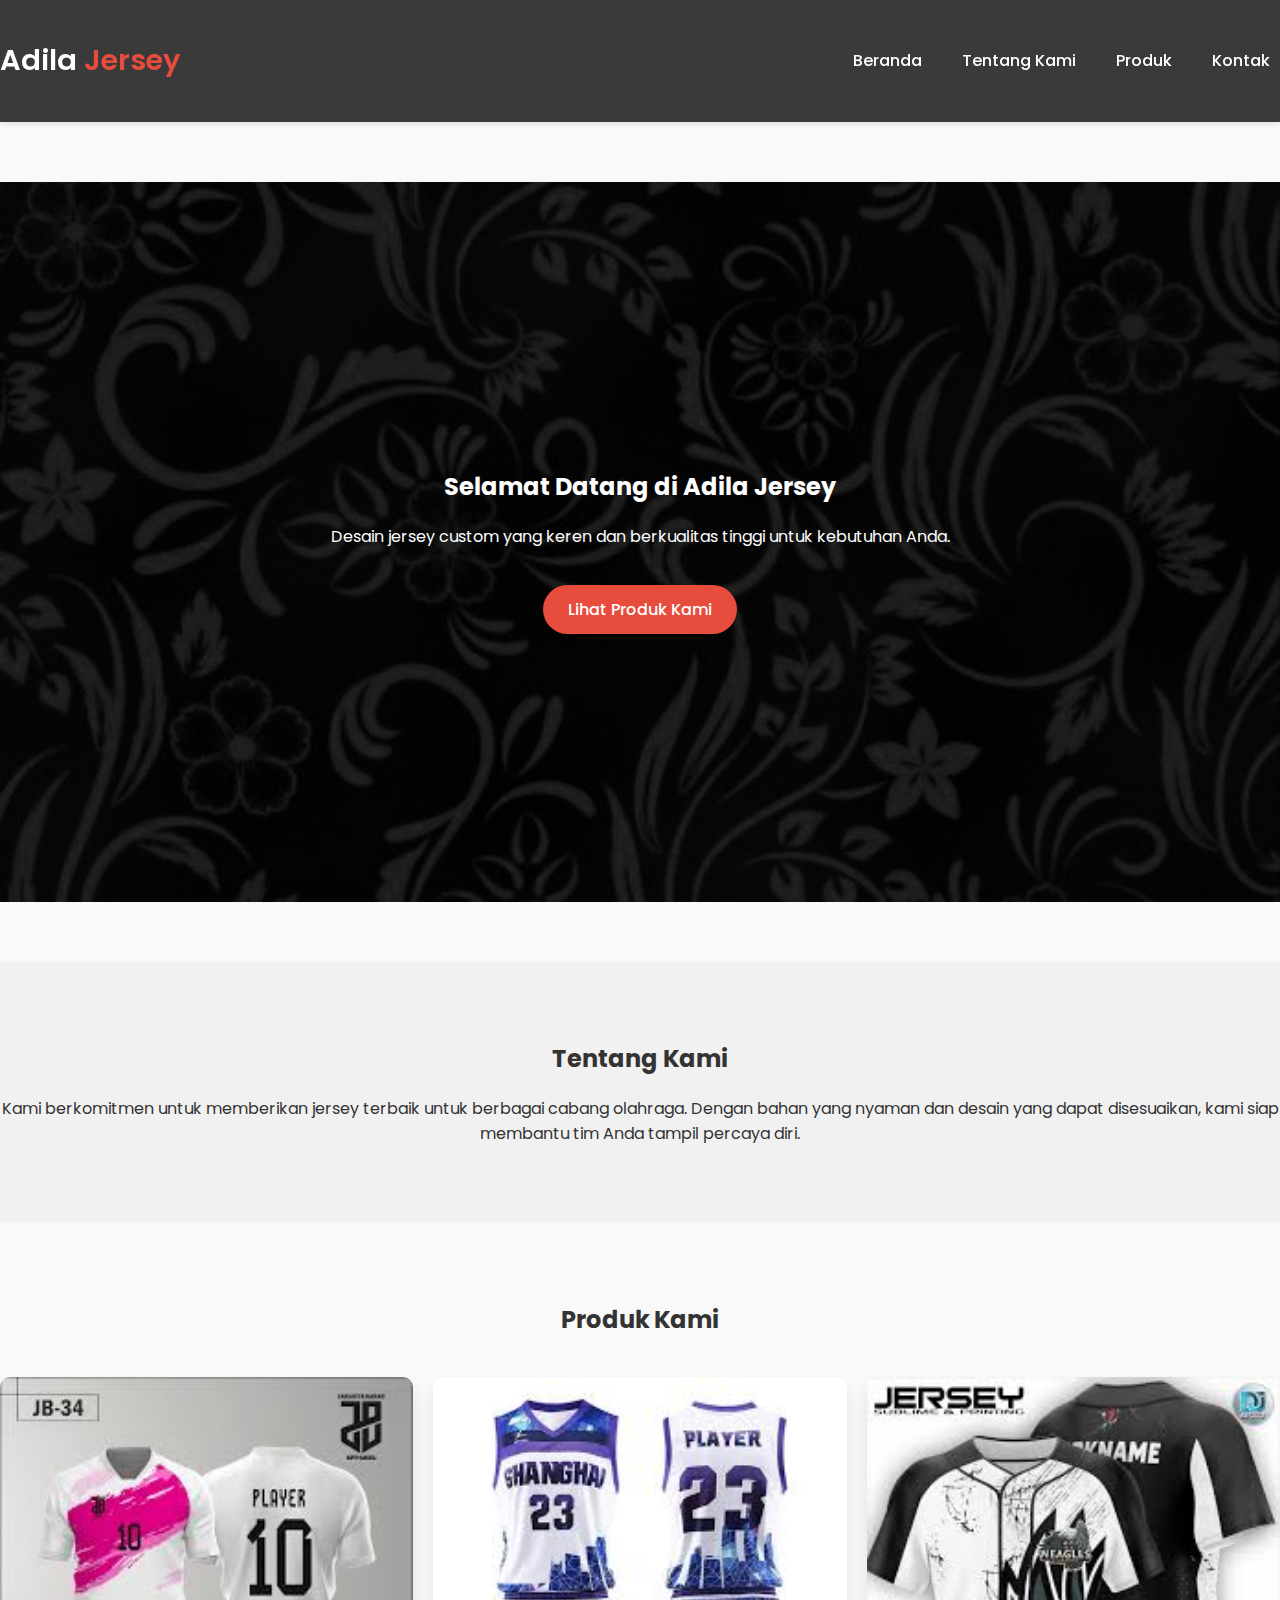
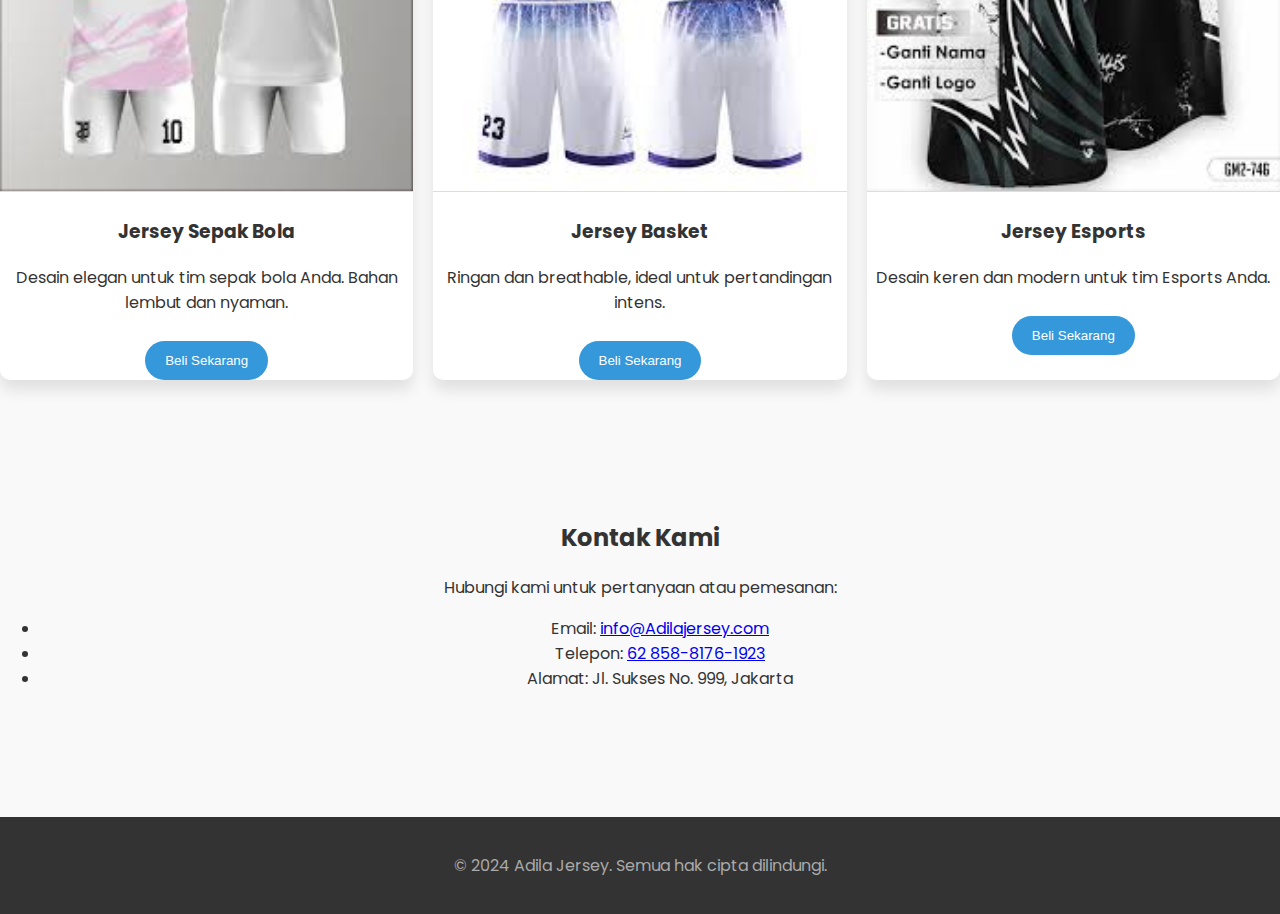
<file: index.html>
<!DOCTYPE html>
<html lang="id">
<head>
    <meta charset="UTF-8">
    <meta name="viewport" content="width=device-width, initial-scale=1.0">
    <title>UMKM Jersey</title>
    <link rel="stylesheet" href="style.css">
    <link href="https://fonts.googleapis.com/css2?family=Poppins:wght@300;400;600&display=swap" rel="stylesheet">
</head>
<body>
    <header>
        <div class="container">
            <h1 class="logo">Adila <span>Jersey</span></h1>
            <nav>
                <ul>
                    <li><a href="#home">Beranda</a></li>
                    <li><a href="#about">Tentang Kami</a></li>
                    <li><a href="#products">Produk</a></li>
                    <li><a href="#contact">Kontak</a></li>
                </ul>
            </nav>
        </div>
    </header>

    <section id="home">
        <div class="hero">
            <div class="hero-content">
                <h2>Selamat Datang di Adila Jersey</h2>
                <p>Desain jersey custom yang keren dan berkualitas tinggi untuk kebutuhan Anda.</p>
                <a href="#products" class="cta-button">Lihat Produk Kami</a>
            </div>
        </div>
    </section>

    <section id="about">
        <div class="container">
            <h2>Tentang Kami</h2>
            <div class="about-content">
                <p>Kami berkomitmen untuk memberikan jersey terbaik untuk berbagai cabang olahraga. Dengan bahan yang nyaman dan desain yang dapat disesuaikan, kami siap membantu tim Anda tampil percaya diri.</p>
            </div>
        </div>
    </section>

    <section id="products">
        <div class="container">
            <h2>Produk Kami</h2>
            <div class="product-list">
                <div class="product-item">
                    <img src="bola.jpg" alt="Jersey Sepak Bola">
                    <h3>Jersey Sepak Bola</h3>
                    <p>Desain elegan untuk tim sepak bola Anda. Bahan lembut dan nyaman.</p>
                    <button type="button" onclick="window.location.href='login.html';">Beli Sekarang</button>
                </div>
                <div class="product-item">
                    <img src="basket.jpg" alt="Jersey Basket">
                    <h3>Jersey Basket</h3>
                    <p>Ringan dan breathable, ideal untuk pertandingan intens.</p>
                    <button type="button" onclick="window.location.href='login.html';">Beli Sekarang</button>
                </div>
                <div class="product-item">
                    <img src="esport1.jpg" alt="Jersey Esports">
                    <h3>Jersey Esports</h3>
                    <p>Desain keren dan modern untuk tim Esports Anda.</p>
                    <button type="button" onclick="window.location.href='login.html';">Beli Sekarang</button>
                </div>
            </div>
        </div>
    </section>

    <section id="contact">
        <div class="container">
            <h2>Kontak Kami</h2>
            <p>Hubungi kami untuk pertanyaan atau pemesanan:</p>
            <ul>
                <li>Email: <a href="mailto:info@Adilajersey.com">info@Adilajersey.com</a></li>
                <li>Telepon: <a href="62 858-8176-1923">62 858-8176-1923</a></li>
                <li>Alamat: Jl. Sukses No. 999, Jakarta</li>
            </ul>
        </div>
    </section>

    <footer>
        <div class="container">
            <p>&copy; 2024 Adila Jersey. Semua hak cipta dilindungi.</p>
        </div>
    </footer>
</body>
</html>
</file>
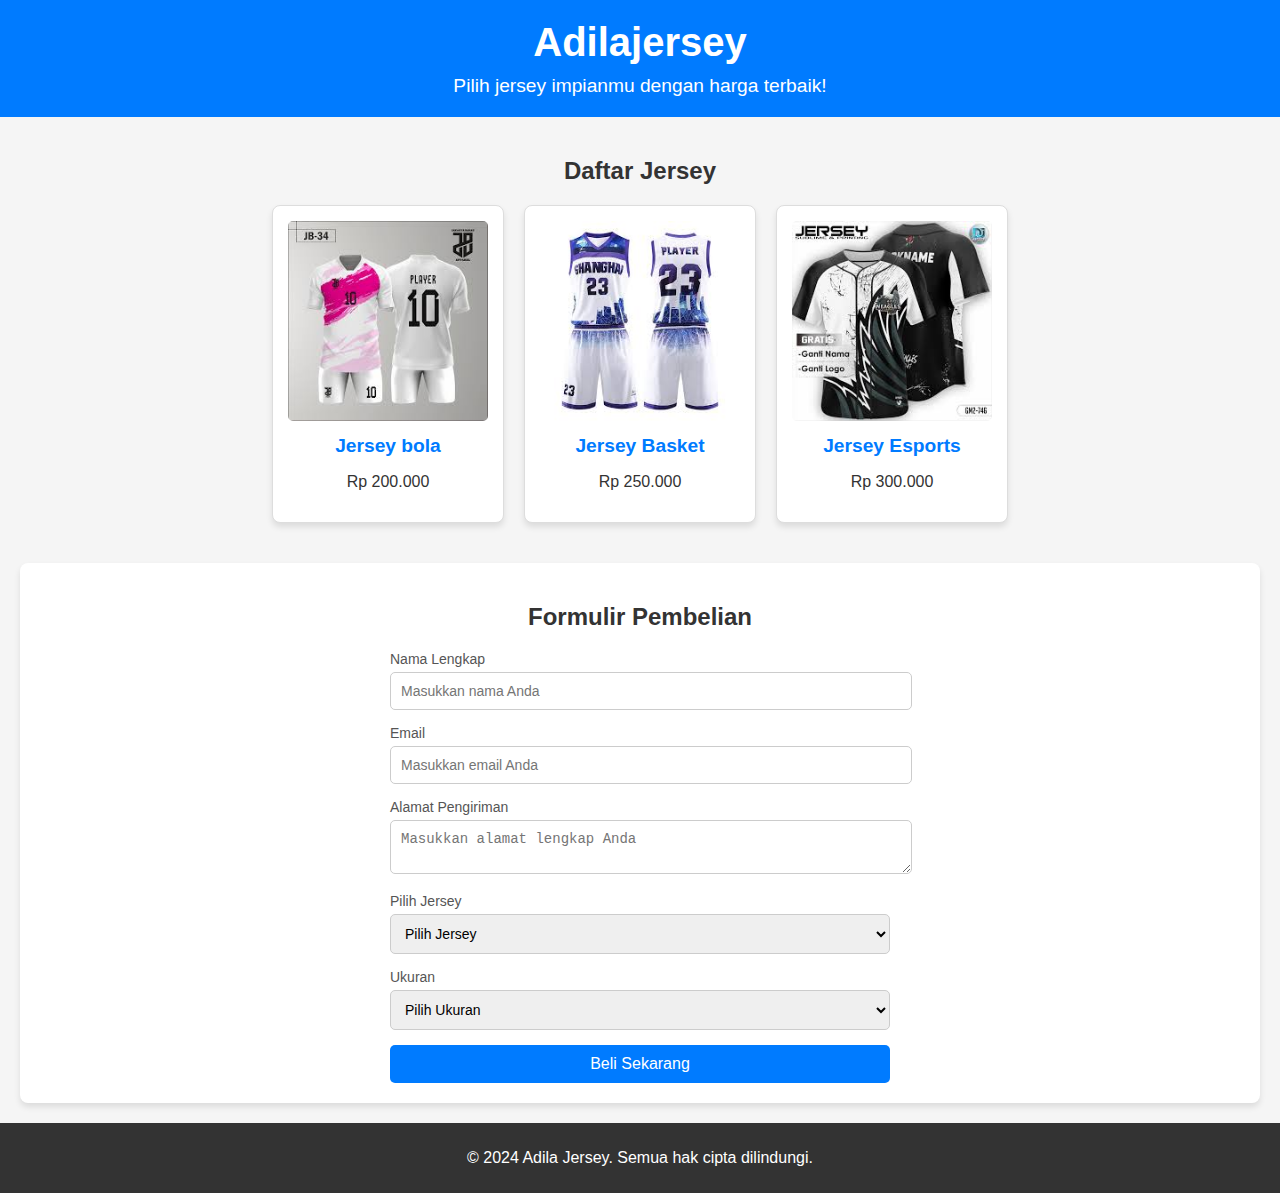
<file: login.html>
<!DOCTYPE html>
<html lang="en">
<head>
    <meta charset="UTF-8">
    <meta name="viewport" content="width=device-width, initial-scale=1.0">
    <title>pemesanan jersey Adila</title>
    <link rel="stylesheet" href="style2.css">
</head>
<body>
    <header class="header">
        <h1>Adilajersey</h1>
        <p>Pilih jersey impianmu dengan harga terbaik!</p>
    </header>

    <section class="products">
        <h2>Daftar Jersey</h2>
        <div class="product-list">
            <div class="product">
                <img src="bola.jpg" alt="Jersey 1">
                <h3>Jersey bola</h3>
                <p>Rp 200.000</p>
            </div>
            <div class="product">
                <img src="basket.jpg" alt="Jersey 2">
                <h3>Jersey Basket</h3>
                <p>Rp 250.000</p>
            </div>
            <div class="product">
                <img src="esport1.jpg" alt="Jersey 3">
                <h3>Jersey Esports</h3>
                <p>Rp 300.000</p>
            </div>
        </div>
    </section>

    <section class="order-form">
        <h2>Formulir Pembelian</h2>
        <form action="/order" method="post">
            <div class="form-group">
                <label for="name">Nama Lengkap</label>
                <input type="text" id="name" name="name" placeholder="Masukkan nama Anda" required>
            </div>
            <div class="form-group">
                <label for="email">Email</label>
                <input type="email" id="email" name="email" placeholder="Masukkan email Anda" required>
            </div>
            <div class="form-group">
                <label for="address">Alamat Pengiriman</label>
                <textarea id="address" name="address" placeholder="Masukkan alamat lengkap Anda" required></textarea>
            </div>
            <div class="form-group">
                <label for="jersey">Pilih Jersey</label>
                <select id="jersey" name="jersey" required>
                    <option value="" disabled selected>Pilih Jersey</option>
                    <option value="jersey_a">Jersey Bola - Rp 200.000</option>
                    <option value="jersey_b">Jersey Basket - Rp 250.000</option>
                    <option value="jersey_c">Jersey Esports - Rp 300.000</option>
                </select>
            </div>
            <div class="form-group">
                <label for="size">Ukuran</label>
                <select id="size" name="size" required>
                    <option value="" disabled selected>Pilih Ukuran</option>
                    <option value="s">S</option>
                    <option value="m">M</option>
                    <option value="l">L</option>
                    <option value="xl">XL</option>
                </select>
            </div>
            <button type="submit" class="btn">Beli Sekarang</button>
        </form>
    </section>

    <footer class="footer">
        <p>&copy; 2024 Adila Jersey. Semua hak cipta dilindungi.</p>
    </footer>
</body>
</html>
</file>
<file: style.css>
body {
    font-family: 'Poppins', sans-serif;
    margin: 0;
    padding: 0;
    box-sizing: border-box;
    background-color: #f9f9f9;
    color: #333;
}

header {
    background-color: #3a3a3a;
    color: #fff;
    padding: 20px 0;
    box-shadow: 0px 2px 5px rgba(0, 0, 0, 0.1);
    position: sticky;
    top: 0;
    z-index: 10;
}

header .container {
    display: flex;
    justify-content: space-between;
    align-items: center;
}

.logo {
    font-size: 1.8rem;
    font-weight: 600;
}

.logo span {
    color: #e74c3c;
}

nav ul {
    list-style: none;
    display: flex;
    gap: 20px;
}

nav ul li a {
    color: #fff;
    text-decoration: none;
    font-weight: 500;
    padding: 5px 10px;
    transition: color 0.3s;
}

nav ul li a:hover {
    color: #e74c3c;
}

.hero {
    background-image: url('background.jpg');
    background-size: cover;
    background-position: center;
    height: 80vh;
    display: flex;
    justify-content: center;
    align-items: center;
    color: #fff;
    text-align: center;
    position: relative;
}

.hero::before {
    content: '';
    position: absolute;
    top: 0;
    left: 0;
    width: 100%;
    height: 100%;
    background-color: rgba(0, 0, 0, 0.5);
    z-index: 1;
}

.hero-content {
    z-index: 2;
}

.cta-button {
    background-color: #e74c3c;
    color: #fff;
    padding: 12px 25px;
    text-decoration: none;
    border-radius: 25px;
    font-weight: 500;
    display: inline-block;
    margin-top: 20px;
    transition: background-color 0.3s;
}

.cta-button:hover {
    background-color: #d62c1a;
}

section {
    padding: 60px 0;
    text-align: center;
}

#about {
    background-color: #f1f1f1;
}

#products .product-list {
    display: grid;
    grid-template-columns: repeat(auto-fit, minmax(300px, 1fr));
    gap: 20px;
    margin-top: 40px;
}

.product-item {
    background-color: #fff;
    border-radius: 10px;
    box-shadow: 0px 10px 15px rgba(0, 0, 0, 0.1);
    overflow: hidden;
    transition: transform 0.3s;
}

.product-item:hover {
    transform: translateY(-10px);
}

.product-item img {
    width: 100%;
    height: auto;
    border-bottom: 1px solid #ddd;
}

button {
    background-color: #3498db;
    color: #fff;
    padding: 12px 20px;
    border: none;
    border-radius: 25px;
    cursor: pointer;
    font-weight: 500;
    margin-top: 10px;
    transition: background-color 0.3s;
}

button:hover {
    background-color: #2980b9;
}

footer {
    background-color: #333;
    color: #aaa;
    text-align: center;
    padding: 20px 0;
    margin-top: 50px;
}
</file>
<file: style2.css>
/* General Styles */
body {
    font-family: Arial, sans-serif;
    margin: 0;
    padding: 0;
    box-sizing: border-box;
    background-color: #f5f5f5;
    color: #333;
}

/* Header */
.header {
    background: #007BFF;
    color: white;
    text-align: center;
    padding: 20px 10px;
}

.header h1 {
    margin: 0;
    font-size: 2.5em;
}

.header p {
    margin: 10px 0 0;
    font-size: 1.2em;
}

/* Products Section */
.products {
    padding: 20px;
    text-align: center;
}

.products h2 {
    margin-bottom: 20px;
}

.product-list {
    display: flex;
    justify-content: center;
    gap: 20px;
    flex-wrap: wrap;
}

.product {
    background: white;
    border: 1px solid #ddd;
    border-radius: 8px;
    padding: 15px;
    width: 200px;
    text-align: center;
    box-shadow: 0 4px 6px rgba(0, 0, 0, 0.1);
    transition: transform 0.2s;
}

.product:hover {
    transform: translateY(-5px);
}

.product img {
    max-width: 100%;
    border-radius: 5px;
}

.product h3 {
    margin: 10px 0;
    font-size: 1.2em;
    color: #007BFF;
}

/* Order Form */
.order-form {
    padding: 20px;
    background: white;
    border-radius: 8px;
    margin: 20px;
    box-shadow: 0 4px 6px rgba(0, 0, 0, 0.1);
}

.order-form h2 {
    text-align: center;
    margin-bottom: 20px;
}

.order-form form {
    max-width: 500px;
    margin: 0 auto;
}

.form-group {
    margin-bottom: 15px;
}

.form-group label {
    display: block;
    margin-bottom: 5px;
    font-size: 14px;
    color: #555;
}

.form-group input,
.form-group textarea,
.form-group select {
    width: 100%;
    padding: 10px;
    border: 1px solid #ccc;
    border-radius: 5px;
    font-size: 14px;
}

textarea {
    resize: vertical;
}

.btn {
    width: 100%;
    padding: 10px;
    border: none;
    background-color: #007BFF;
    color: white;
    font-size: 16px;
    border-radius: 5px;
    cursor: pointer;
    transition: background-color 0.3s ease;
}

.btn:hover {
    background-color: #0056b3;
}

/* Footer */
.footer {
    text-align: center;
    padding: 10px 0;
    background: #333;
    color: white;
    margin-top: 20px;
}
</file>
